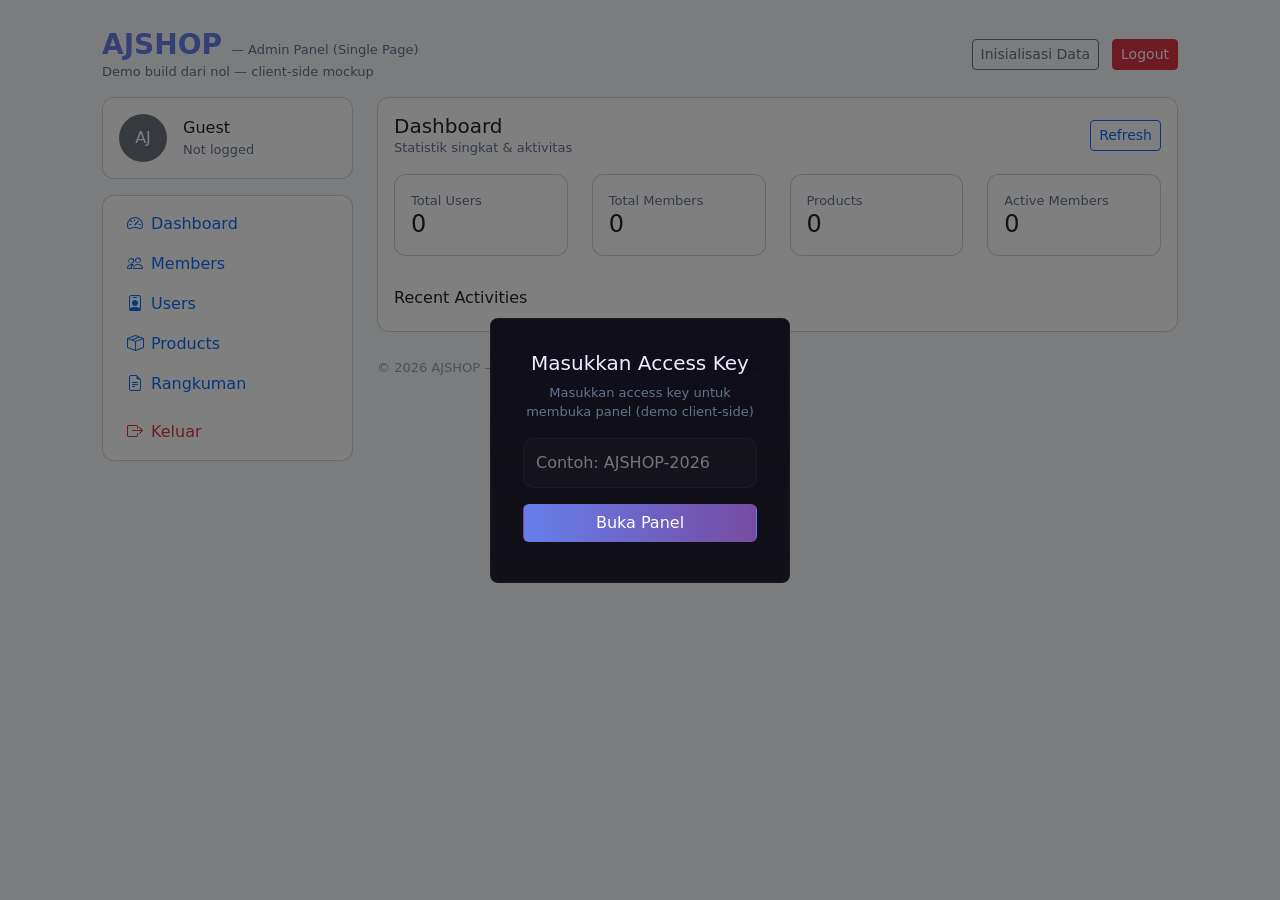
<file: index.html>
<!doctype html>
<html lang="id">
<head>
  <meta charset="utf-8">
  <meta name="viewport" content="width=device-width,initial-scale=1">
  <title>PANEL AJSHOP — Single Page (Access Key)</title>
  <link href="https://cdn.jsdelivr.net/npm/bootstrap@5.3.0/dist/css/bootstrap.min.css" rel="stylesheet">
  <link href="https://cdn.jsdelivr.net/npm/bootstrap-icons@1.11.0/font/bootstrap-icons.css" rel="stylesheet">
  <style>
    :root{--bg:#f6f9fc;--card:#fff;--brand1:#667eea;--brand2:#764ba2}
    body{background:var(--bg);font-family:Inter,ui-sans-serif,system-ui,Segoe UI,Roboto,Helvetica,Arial;color:#0f172a}
    .app{max-width:1100px;margin:28px auto}
    .brand{color:var(--brand1)}
    .card{border-radius:12px}
    header .nav-link{color:#334155}
    .sidebar{min-width:220px}
    .hidden{display:none}
    .small-muted{font-size:13px;color:#64748b}
    .gradient-btn{background:linear-gradient(90deg,var(--brand1),var(--brand2));color:#fff}
    pre{background:#0f172a;color:#e6eef8;padding:12px;border-radius:6px}
    footer{font-size:13px;color:#94a3b8;margin-top:26px}
    @media(max-width:991px){.sidebar{display:none}}

    /* Modal custom */
    .access-modal .modal-content{background:linear-gradient(180deg, rgba(10,8,18,0.95), rgba(8,6,16,0.92));border:1px solid rgba(255,255,255,0.04);color:#efeaff}
    .access-input{background:rgba(255,255,255,0.02);border:1px solid rgba(255,255,255,0.03);padding:12px;border-radius:10px;color:#fff;width:100%}
  </style>
</head>
<body>
  <div class="app container">
    <header class="d-flex align-items-center justify-content-between mb-3">
      <div>
        <h3 class="m-0"><span class="brand fw-bold">AJSHOP</span> <small class="small-muted">— Admin Panel (Single Page)</small></h3>
        <div class="small-muted">Demo build dari nol — client-side mockup</div>
      </div>
      <div>
        <button id="btnInit" class="btn btn-sm btn-outline-secondary me-2">Inisialisasi Data</button>
        <button id="btnLogout" class="btn btn-sm btn-danger">Logout</button>
      </div>
    </header>

    <div id="appShell" class="row">
      <aside class="col-lg-3 sidebar">
        <div class="card p-3 mb-3">
          <div id="panelUser" class="d-flex align-items-center gap-3">
            <div class="rounded-circle bg-secondary text-white d-flex align-items-center justify-content-center" style="width:48px;height:48px">AJ</div>
            <div>
              <div id="panelUsername" class="fw-600">Guest</div>
              <div class="small-muted" id="panelRole">Not logged</div>
            </div>
          </div>
        </div>

        <div class="card p-2">
          <nav class="nav flex-column">
            <a href="#" class="nav-link" data-page="dashboard"><i class="bi bi-speedometer2 me-2"></i>Dashboard</a>
            <a href="#" class="nav-link" data-page="members"><i class="bi bi-people me-2"></i>Members</a>
            <a href="#" class="nav-link" data-page="users"><i class="bi bi-person-badge me-2"></i>Users</a>
            <a href="#" class="nav-link" data-page="products"><i class="bi bi-box-seam me-2"></i>Products</a>
            <a href="#" class="nav-link" data-page="summary"><i class="bi bi-file-earmark-text me-2"></i>Rangkuman</a>
            <a href="#" class="nav-link text-danger mt-2" id="navLogout"><i class="bi bi-box-arrow-right me-2"></i>Keluar</a>
          </nav>
        </div>
      </aside>

      <main class="col-lg-9">
        <!-- DASHBOARD -->
        <section id="pageDashboard">
          <div class="card p-3 mb-3">
            <div class="d-flex justify-content-between align-items-center">
              <div>
                <h5 class="m-0">Dashboard</h5>
                <div class="small-muted">Statistik singkat & aktivitas</div>
              </div>
              <div>
                <button id="refreshStats" class="btn btn-sm btn-outline-primary">Refresh</button>
              </div>
            </div>

            <div class="row mt-3">
              <div class="col-sm-6 col-lg-3 mb-3">
                <div class="card p-3">
                  <div class="small-muted">Total Users</div>
                  <div id="statUsers" class="h4 m-0">0</div>
                </div>
              </div>
              <div class="col-sm-6 col-lg-3 mb-3">
                <div class="card p-3">
                  <div class="small-muted">Total Members</div>
                  <div id="statMembers" class="h4 m-0">0</div>
                </div>
              </div>
              <div class="col-sm-6 col-lg-3 mb-3">
                <div class="card p-3">
                  <div class="small-muted">Products</div>
                  <div id="statProducts" class="h4 m-0">0</div>
                </div>
              </div>
              <div class="col-sm-6 col-lg-3 mb-3">
                <div class="card p-3">
                  <div class="small-muted">Active Members</div>
                  <div id="statActive" class="h4 m-0">0</div>
                </div>
              </div>
            </div>

            <div class="mt-3">
              <h6>Recent Activities</h6>
              <div id="activityList" class="list-group"></div>
            </div>
          </div>
        </section>

        <!-- MEMBERS -->
        <section id="pageMembers" class="hidden">
          <div class="card p-3 mb-3">
            <div class="d-flex justify-content-between align-items-center">
              <div><h5 class="m-0">Members</h5><div class="small-muted">Kelola membership</div></div>
              <div>
                <button id="btnCreateMember" class="btn btn-sm btn-primary">Buat Member</button>
              </div>
            </div>

            <div class="table-responsive mt-3">
              <table class="table table-hover" id="tblMembers">
                <thead class="table-light"><tr><th>ID</th><th>User</th><th>Type</th><th>Status</th><th>Points</th><th>Actions</th></tr></thead>
                <tbody></tbody>
              </table>
            </div>
          </div>
        </section>

        <!-- USERS -->
        <section id="pageUsers" class="hidden">
          <div class="card p-3 mb-3">
            <div class="d-flex justify-content-between align-items-center">
              <div><h5 class="m-0">Users</h5><div class="small-muted">Kelola user dan role</div></div>
              <div>
                <button id="btnCreateUser" class="btn btn-sm btn-success">Buat User</button>
              </div>
            </div>

            <div class="table-responsive mt-3">
              <table class="table table-hover" id="tblUsers">
                <thead class="table-light"><tr><th>ID</th><th>Username</th><th>Email</th><th>Role</th><th>Active</th><th>Actions</th></tr></thead>
                <tbody></tbody>
              </table>
            </div>
          </div>
        </section>

        <!-- PRODUCTS -->
        <section id="pageProducts" class="hidden">
          <div class="card p-3 mb-3">
            <div class="d-flex justify-content-between align-items-center">
              <div><h5 class="m-0">Products</h5><div class="small-muted">Kelola produk / paket</div></div>
              <div>
                <button id="btnCreateProduct" class="btn btn-sm btn-warning">Tambah Produk</button>
              </div>
            </div>

            <div class="table-responsive mt-3">
              <table class="table table-hover" id="tblProducts">
                <thead class="table-light"><tr><th>ID</th><th>Nama</th><th>Harga</th><th>Stock</th><th>Category</th><th>Actions</th></tr></thead>
                <tbody></tbody>
              </table>
            </div>
          </div>
        </section>

        <!-- SUMMARY -->
        <section id="pageSummary" class="hidden">
          <div class="card p-3 mb-3">
            <h5>Rangkuman Proyek</h5>
            <p class="small-muted">Ringkasan singkat PANEL AJSHOP — single page demo dari nol.</p>
            <pre>
AJSHOP — Admin Panel (Single Page Demo)
Backend: Mock (storage browser)
Auth: Access key required (client-side demo)
Fitur: Users, Members, Products, Dashboard
            </pre>
            <p class="small-muted">Instruksi: Klik <code>Inisialisasi Data</code> untuk membuat data contoh jika belum ada.</p>
          </div>
        </section>

        <footer>© 2026 AJSHOP — Demo single-file. Data disimpan di browser.</footer>
      </main>
    </div>
  </div>

  <!-- Modals (create/edit) -->
  <div class="modal fade" id="modalForm" tabindex="-1">
    <div class="modal-dialog">
      <div class="modal-content">
        <div class="modal-header">
          <h5 id="modalTitle" class="modal-title">Form</h5>
          <button type="button" class="btn-close" data-bs-dismiss="modal"></button>
        </div>
        <div class="modal-body" id="modalBody"></div>
        <div class="modal-footer">
          <button type="button" class="btn btn-secondary" data-bs-dismiss="modal">Batal</button>
          <button id="modalSave" type="button" class="btn btn-primary">Simpan</button>
        </div>
      </div>
    </div>
  </div>

  <!-- Access Key Modal -->
  <div class="modal fade access-modal" id="accessModal" tabindex="-1" aria-hidden="true">
    <div class="modal-dialog modal-sm modal-dialog-centered">
      <div class="modal-content p-3">
        <div class="modal-body">
          <h5 class="text-center mb-2">Masukkan Access Key</h5>
          <p class="text-center small-muted">Masukkan access key untuk membuka panel (demo client-side)</p>
          <input id="accessKeyInput" class="access-input" placeholder="Contoh: AJSHOP-2026" aria-label="Access key" />
          <div class="d-grid mt-3">
            <button id="accessSubmit" class="btn gradient-btn">Buka Panel</button>
          </div>
          <div id="accessMsg" class="mt-2 text-center small-muted" style="font-size:13px"></div>
        </div>
      </div>
    </div>
  </div>

  <script src="https://cdn.jsdelivr.net/npm/bootstrap@5.3.0/dist/js/bootstrap.bundle.min.js"></script>
  <script>
    // Demo static access key embedded in HTML
    const DEMO_ACCESS_KEY = 'AJSHOP-2026'; // <= change this value if you want a different demo key

    // Simple single-file SPA logic storing data in localStorage
    const DEFAULT_ADMIN = {id:1,username:'Ajipang',email:'admin@ajshop.oi',password:'775',role:'admin',is_active:true};

    // Storage keys
    const KEY_USERS = 'ajshop_users';
    const KEY_MEMBERS = 'ajshop_members';
    const KEY_PRODUCTS = 'ajshop_products';
    const KEY_ACTIVITIES = 'ajshop_activities';
    const KEY_AUTH = 'ajshop_auth';

    // Helpers
    const $ = (s) => document.querySelector(s);
    const $$ = (s) => document.querySelectorAll(s);

    function nowISO(){return new Date().toISOString();}

    function load(key, fallback){
      try{const v = localStorage.getItem(key); return v?JSON.parse(v):fallback;}catch(e){return fallback}
    }
    function save(key,val){localStorage.setItem(key,JSON.stringify(val));}

    // Init sample data
    function initData(){
      // users
      const users = [DEFAULT_ADMIN,
        {id:2,username:'john_doe',email:'john@ajshop.oi',password:'password123',role:'moderator',is_active:true},
        {id:3,username:'jane_smith',email:'jane@ajshop.oi',password:'password123',role:'user',is_active:true}
      ];
      save(KEY_USERS,users);
      // products
      const prods = [
        {id:1,name:'Premium Package',price:99900,stock:50,category:'Subscription'},
        {id:2,name:'Standard Package',price:49900,stock:100,category:'Subscription'},
      ];
      save(KEY_PRODUCTS,prods);
      // members
      const members = [
        {id:1,user_id:2,membership_type:'gold',status:'active',points:120,join_date:nowISO(),expiry_date:new Date(Date.now()+31536000000).toISOString()},
        {id:2,user_id:3,membership_type:'silver',status:'active',points:40,join_date:nowISO(),expiry_date:new Date(Date.now()+15768000000).toISOString()}
      ];
      save(KEY_MEMBERS,members);
      save(KEY_ACTIVITIES,[{id:1,user_id:1,action:'INIT',description:'Database initialized',created_at:nowISO()}]);
      showToast('Data contoh berhasil dibuat.');
      renderAll();
    }

    // Auth
    function setAuth(user){save(KEY_AUTH,{user,token:'demo-'+btoa(user.username)});}
    function clearAuth(){localStorage.removeItem(KEY_AUTH);}
    function getAuth(){return load(KEY_AUTH,null);}    

    // Activities
    function pushActivity(user_id,action,description){
      const acts = load(KEY_ACTIVITIES,[]);
      acts.unshift({id:Date.now(),user_id,action,description,created_at:nowISO()});
      save(KEY_ACTIVITIES,acts.slice(0,200));
    }

    // Renderers
    function renderUserPanel(){
      const auth = getAuth();
      const panelUser = $('#panelUsername');
      const panelRole = $('#panelRole');
      if(auth && auth.user){
        panelUser.textContent = auth.user.username;
        panelRole.textContent = auth.user.role;
      } else {
        panelUser.textContent = 'Guest';
        panelRole.textContent = 'Not logged';
      }
    }

    function renderStats(){
      const users = load(KEY_USERS,[]);
      const members = load(KEY_MEMBERS,[]);
      const prods = load(KEY_PRODUCTS,[]);
      const acts = load(KEY_ACTIVITIES,[]);
      $('#statUsers').textContent = users.length;
      $('#statMembers').textContent = members.length;
      $('#statProducts').textContent = prods.length;
      $('#statActive').textContent = members.filter(m=>m.status==='active').length;
      const actList = $('#activityList'); actList.innerHTML='';
      acts.slice(0,8).forEach(a=>{
        const usr = (load(KEY_USERS,[]).find(u=>u.id===a.user_id)||{username:'System'}).username;
        const el = document.createElement('div'); el.className='list-group-item';
        el.innerHTML = `<div class='d-flex justify-content-between'><div><strong>${usr}</strong> <small class='small-muted'>${a.action}</small><div class='small-muted'>${a.description}</div></div><div class='small-muted'>${new Date(a.created_at).toLocaleString()}</div></div>`;
        actList.appendChild(el);
      });
    }

    function renderMembers(){
      const members = load(KEY_MEMBERS,[]);
      const users = load(KEY_USERS,[]);
      const tbody = $('#tblMembers tbody'); tbody.innerHTML='';
      members.forEach(m=>{
        const u = users.find(x=>x.id===m.user_id) || {username:'--'};
        const tr = document.createElement('tr');
        tr.innerHTML = `<td>${m.id}</td><td>${u.username}</td><td>${m.membership_type}</td><td>${m.status}</td><td>${m.points}</td><td><button class='btn btn-sm btn-outline-primary btnEditMember' data-id='${m.id}'>Edit</button> <button class='btn btn-sm btn-outline-danger btnDelMember' data-id='${m.id}'>Hapus</button></td>`;
        tbody.appendChild(tr);
      });
    }

    function renderUsers(){
      const users = load(KEY_USERS,[]);
      const tbody = $('#tblUsers tbody'); tbody.innerHTML='';
      users.forEach(u=>{
        const tr = document.createElement('tr');
        tr.innerHTML = `<td>${u.id}</td><td>${u.username}</td><td>${u.email||''}</td><td>${u.role}</td><td>${u.is_active? 'Yes':'No'}</td><td><button class='btn btn-sm btn-outline-primary btnEditUser' data-id='${u.id}'>Edit</button> <button class='btn btn-sm btn-outline-danger btnDelUser' data-id='${u.id}'>Del</button></td>`;
        tbody.appendChild(tr);
      });
    }

    function renderProducts(){
      const prods = load(KEY_PRODUCTS,[]);
      const tbody = $('#tblProducts tbody'); tbody.innerHTML='';
      prods.forEach(p=>{
        const tr = document.createElement('tr');
        tr.innerHTML = `<td>${p.id}</td><td>${p.name}</td><td>Rp ${p.price.toLocaleString()}</td><td>${p.stock}</td><td>${p.category||''}</td><td><button class='btn btn-sm btn-outline-primary btnEditProd' data-id='${p.id}'>Edit</button> <button class='btn btn-sm btn-outline-danger btnDelProd' data-id='${p.id}'>Del</button></td>`;
        tbody.appendChild(tr);
      });
    }

    function renderAll(){ renderUserPanel(); renderStats(); renderMembers(); renderUsers(); renderProducts(); }

    // Navigation
    function showPage(name){
      const pages = ['pageDashboard','pageMembers','pageUsers','pageProducts','pageSummary'];
      pages.forEach(p=>document.getElementById(p).classList.add('hidden'));
      document.getElementById('page'+(name.charAt(0).toUpperCase()+name.slice(1))).classList.remove('hidden');
    }

    // Logout
    $('#btnLogout').addEventListener('click', ()=>{ clearAuth(); renderAll(); showPage('dashboard'); showAccessModalIfNeeded(); });
    $('#navLogout').addEventListener('click', (e)=>{ e.preventDefault(); clearAuth(); renderAll(); showPage('dashboard'); showAccessModalIfNeeded(); });

    // Init data button
    $('#btnInit').addEventListener('click', ()=>{ if(confirm('Inisialisasi data contoh? Ini akan menimpa data lokal.')){ initData(); }});

    // Sidebar nav
    $$('.nav-link[data-page]').forEach(a=>a.addEventListener('click', (e)=>{ e.preventDefault(); const p=a.dataset.page; showPage(p); }));

    // CRUD handlers using modal
    const bsModal = new bootstrap.Modal(document.getElementById('modalForm'));
    function openModal(title, bodyHtml, onSave){ $('#modalTitle').textContent=title; $('#modalBody').innerHTML=bodyHtml; bsModal.show(); $('#modalSave').onclick = ()=>{ onSave(); bsModal.hide(); renderAll(); }}

    // Create member
    $('#btnCreateMember').addEventListener('click', ()=>{
      const users = load(KEY_USERS,[]);
      const options = users.map(u=>`<option value='${u.id}'>${u.username}</option>`).join('');
      openModal('Buat Member', `
        <div class='mb-2'><label>User</label><select id='m_user' class='form-control'>${options}</select></div>
        <div class='mb-2'><label>Type</label><select id='m_type' class='form-control'><option>gold</option><option>silver</option><option>bronze</option><option>free</option></select></div>
        <div class='mb-2'><label>Points</label><input id='m_points' class='form-control' value='0'></div>
      `, ()=>{
        const members = load(KEY_MEMBERS,[]);
        const id = members.length?Math.max(...members.map(m=>m.id))+1:1;
        members.push({id,user_id:parseInt($('#m_user').value),membership_type:$('#m_type').value,status:'active',points:parseInt($('#m_points').value)||0,join_date:nowISO(),expiry_date:new Date(Date.now()+31536000000).toISOString()});
        save(KEY_MEMBERS,members); pushActivity(getAuth().user.id,'CREATE_MEMBER','Created member');
      });
    });

    // Delegation for member edit/delete
    document.addEventListener('click', (e)=>{
      if(e.target.classList.contains('btnDelMember')){
        const id = parseInt(e.target.dataset.id);
        if(confirm('Hapus member?')){let arr=load(KEY_MEMBERS,[]); arr=arr.filter(x=>x.id!==id); save(KEY_MEMBERS,arr); pushActivity(getAuth().user.id,'DELETE_MEMBER',`Deleted member ${id}`); renderAll();}
      }
      if(e.target.classList.contains('btnEditMember')){
        const id = parseInt(e.target.dataset.id);
        const members = load(KEY_MEMBERS,[]); const m = members.find(x=>x.id===id);
        openModal('Edit Member', `
          <div class='mb-2'><label>Type</label><input id='m_type' class='form-control' value='${m.membership_type}'></div>
          <div class='mb-2'><label>Status</label><input id='m_status' class='form-control' value='${m.status}'></div>
          <div class='mb-2'><label>Points</label><input id='m_points' class='form-control' value='${m.points}'></div>
        `, ()=>{ m.membership_type=$('#m_type').value; m.status=$('#m_status').value; m.points=parseInt($('#m_points').value)||0; save(KEY_MEMBERS,members); pushActivity(getAuth().user.id,'UPDATE_MEMBER',`Updated member ${id}`); });
      }

      // Users
      if(e.target.classList.contains('btnDelUser')){
        const id = parseInt(e.target.dataset.id); if(confirm('Hapus user?')){ let arr=load(KEY_USERS,[]); arr=arr.filter(x=>x.id!==id); save(KEY_USERS,arr); pushActivity(getAuth().user.id,'DELETE_USER',`Deleted user ${id}`); renderAll(); }
      }
      if(e.target.classList.contains('btnEditUser')){
        const id = parseInt(e.target.dataset.id); const arr=load(KEY_USERS,[]); const u=arr.find(x=>x.id===id);
        openModal('Edit User', `
          <div class='mb-2'><label>Username</label><input id='u_username' class='form-control' value='${u.username}'></div>
          <div class='mb-2'><label>Email</label><input id='u_email' class='form-control' value='${u.email||''}'></div>
          <div class='mb-2'><label>Role</label><select id='u_role' class='form-control'><option ${u.role==='admin'?'selected':''}>admin</option><option ${u.role==='moderator'?'selected':''}>moderator</option><option ${u.role==='user'?'selected':''}>user</option></select></div>
          <div class='mb-2'><label>Active</label><select id='u_active' class='form-control'><option value=true ${u.is_active? 'selected':''}>Yes</option><option value=false ${!u.is_active? 'selected':''}>No</option></select></div>
        `, ()=>{ u.username=$('#u_username').value; u.email=$('#u_email').value; u.role=$('#u_role').value; u.is_active=($('#u_active').value==='true'); save(KEY_USERS,arr); pushActivity(getAuth().user.id,'UPDATE_USER',`Updated user ${id}`); });
      }

      // Products
      if(e.target.classList.contains('btnDelProd')){ const id=parseInt(e.target.dataset.id); if(confirm('Hapus produk?')){ let arr=load(KEY_PRODUCTS,[]); arr=arr.filter(x=>x.id!==id); save(KEY_PRODUCTS,arr); pushActivity(getAuth().user.id,'DELETE_PRODUCT',`Deleted product ${id}`); renderAll(); } }
      if(e.target.classList.contains('btnEditProd')){ const id=parseInt(e.target.dataset.id); let arr=load(KEY_PRODUCTS,[]); let p=arr.find(x=>x.id===id); openModal('Edit Product', `
        <div class='mb-2'><label>Nama</label><input id='p_name' class='form-control' value='${p.name}'></div>
        <div class='mb-2'><label>Harga (IDR)</label><input id='p_price' class='form-control' value='${p.price}'></div>
        <div class='mb-2'><label>Stock</label><input id='p_stock' class='form-control' value='${p.stock}'></div>
        <div class='mb-2'><label>Category</label><input id='p_cat' class='form-control' value='${p.category||''}'></div>
      `, ()=>{ p.name=$('#p_name').value; p.price=parseInt($('#p_price').value)||0; p.stock=parseInt($('#p_stock').value)||0; p.category=$('#p_cat').value; save(KEY_PRODUCTS,arr); pushActivity(getAuth().user.id,'UPDATE_PRODUCT',`Updated product ${id}`); renderAll(); }); }

    });

    // Create user/product buttons
    $('#btnCreateUser').addEventListener('click', ()=>{
      openModal('Buat User', `
        <div class='mb-2'><label>Username</label><input id='u_username' class='form-control'></div>
        <div class='mb-2'><label>Email</label><input id='u_email' class='form-control'></div>
        <div class='mb-2'><label>Password</label><input id='u_pass' class='form-control'></div>
        <div class='mb-2'><label>Role</label><select id='u_role' class='form-control'><option>user</option><option>moderator</option><option>admin</option></select></div>
      `, ()=>{ let arr=load(KEY_USERS,[]); const id = arr.length?Math.max(...arr.map(x=>x.id))+1:1; arr.push({id,username:$('#u_username').value,email:$('#u_email').value,password:$('#u_pass').value,role:$('#u_role').value,is_active:true}); save(KEY_USERS,arr); pushActivity(getAuth().user.id,'CREATE_USER','Created user'); });
    });

    $('#btnCreateProduct').addEventListener('click', ()=>{
      openModal('Tambah Product', `
        <div class='mb-2'><label>Nama</label><input id='p_name' class='form-control'></div>
        <div class='mb-2'><label>Harga (IDR)</label><input id='p_price' class='form-control' value='0'></div>
        <div class='mb-2'><label>Stock</label><input id='p_stock' class='form-control' value='0'></div>
        <div class='mb-2'><label>Category</label><input id='p_cat' class='form-control'></div>
      `, ()=>{ let arr=load(KEY_PRODUCTS,[]); const id = arr.length?Math.max(...arr.map(x=>x.id))+1:1; arr.push({id,name:$('#p_name').value,price:parseInt($('#p_price').value)||0,stock:parseInt($('#p_stock').value)||0,category:$('#p_cat').value}); save(KEY_PRODUCTS,arr); pushActivity(getAuth().user.id,'CREATE_PRODUCT','Created product'); });
    });

    // Refresh stats
    $('#refreshStats').addEventListener('click', ()=>{ renderStats(); });

    // Access modal logic
    const accessModalEl = document.getElementById('accessModal');
    const accessModal = new bootstrap.Modal(accessModalEl, {backdrop:'static', keyboard:false});
    const accessInput = document.getElementById('accessKeyInput');
    const accessMsg = document.getElementById('accessMsg');

    function showAccessModal(){ accessInput.value=''; accessMsg.textContent=''; accessModal.show(); accessInput.focus(); }
    function hideAccessModal(){ accessModal.hide(); }
    function showAccessModalIfNeeded(){ if(!getAuth()){ showAccessModal(); } }

    document.getElementById('accessSubmit').addEventListener('click', ()=>{
      const val = accessInput.value.trim();
      if(!val){ accessMsg.textContent = 'Masukkan access key.'; return; }
      if(val === DEMO_ACCESS_KEY){
        // success
        setAuth(DEFAULT_ADMIN);
        pushActivity(DEFAULT_ADMIN.id,'LOGIN','Demo login with access key');
        renderAll();
        hideAccessModal();
        showToast('Access key valid — Panel terbuka (demo)');
      } else {
        accessMsg.textContent = 'Access key salah.';
        showToast('Access key salah', 'error');
      }
    });

    // Allow pressing Enter in input
    accessInput.addEventListener('keydown', (e)=>{ if(e.key==='Enter'){ e.preventDefault(); document.getElementById('accessSubmit').click(); } });

    // small toast implementation
    function showToast(msg, type='info'){
      let t = document.createElement('div');
      t.textContent = msg;
      Object.assign(t.style, {
        position:'fixed', right:'18px', bottom:'18px', background: type==='error' ? 'linear-gradient(90deg,#ff6b6b,#ff8f8f)' : 'linear-gradient(90deg,#6e4bff,#c17bff)',
        color:'#fff', padding:'10px 14px', borderRadius:'10px', boxShadow:'0 10px 30px rgba(107,44,255,0.18)', zIndex:9999,
        fontSize:'13px', opacity:0, transition:'opacity .18s, transform .18s', transform:'translateY(8px)'
      });
      document.body.appendChild(t);
      requestAnimationFrame(()=> { t.style.opacity = 1; t.style.transform = 'translateY(0)'; });
      setTimeout(()=> { t.style.opacity = 0; t.style.transform = 'translateY(8px)'; setTimeout(()=> t.remove(),220); }, 1800);
    }

    // Initial rendering & start: show access modal if not authed
    (function(){
      // If no users/data, it's fine; user can initialize
      renderAll();
      showPage('dashboard');
      showAccessModalIfNeeded();
    })();

  </script>
</body>
</html>
</file>
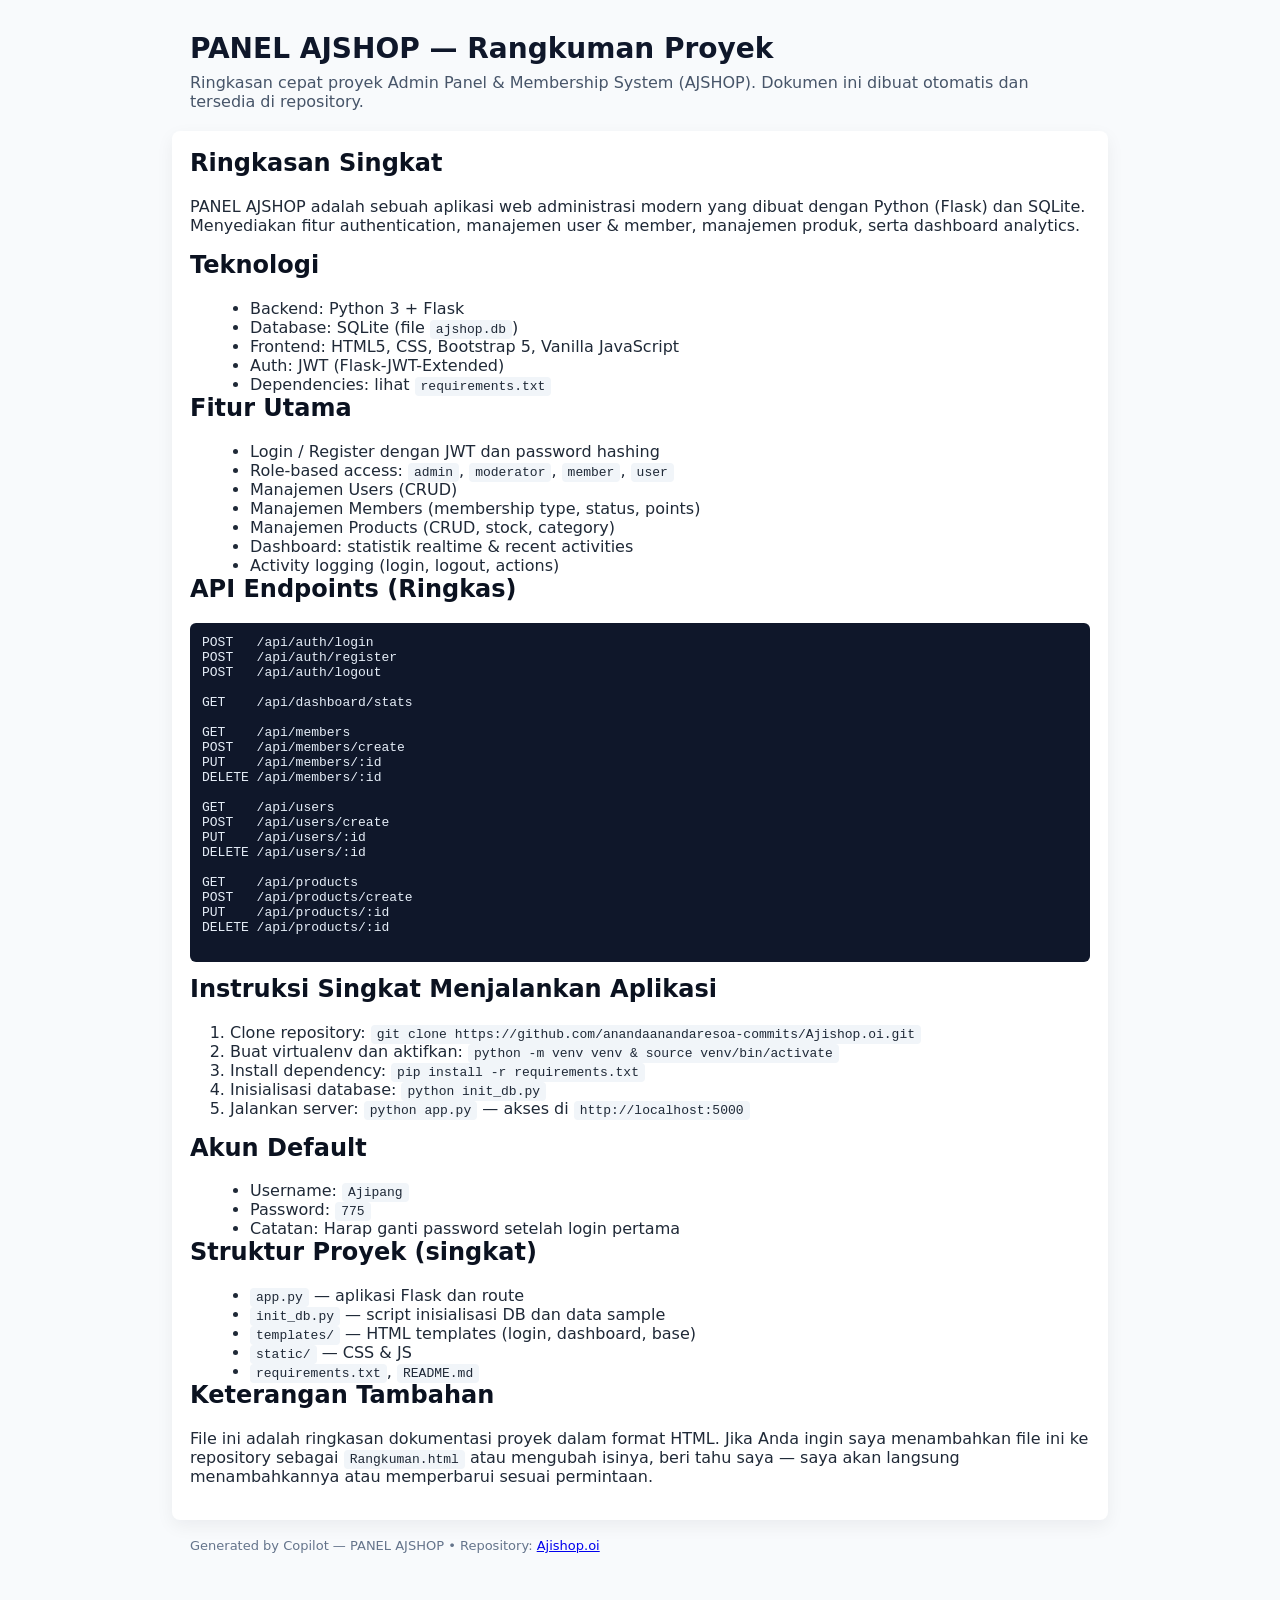
<file: Rangkuman.html>
<!doctype html>
<html lang="id">
<head>
  <meta charset="utf-8">
  <meta name="viewport" content="width=device-width,initial-scale=1">
  <title>Rangkuman - PANEL AJSHOP</title>
  <style>
    body{font-family: system-ui,-apple-system,Segoe UI,Roboto,'Helvetica Neue',Arial;padding:24px;color:#1f2937;background:#f8fafc}
    header{max-width:900px;margin:0 auto 20px}
    h1{margin:0 0 8px;font-size:28px;color:#0f172a}
    p.lead{margin:0 0 16px;color:#475569}
    section{max-width:900px;margin:16px auto;padding:18px;background:#fff;border-radius:8px;box-shadow:0 6px 18px rgba(15,23,42,0.06)}
    h2{margin-top:0;color:#0b1220}
    pre{background:#0f172a;color:#e6eef8;padding:12px;border-radius:6px;overflow:auto}
    ul{margin:8px 0 0 20px}
    footer{max-width:900px;margin:18px auto;color:#64748b;font-size:13px}
    code{background:#f1f5f9;padding:2px 6px;border-radius:4px}
  </style>
</head>
<body>
  <header>
    <h1>PANEL AJSHOP — Rangkuman Proyek</h1>
    <p class="lead">Ringkasan cepat proyek Admin Panel & Membership System (AJSHOP). Dokumen ini dibuat otomatis dan tersedia di repository.</p>
  </header>

  <section>
    <h2>Ringkasan Singkat</h2>
    <p>PANEL AJSHOP adalah sebuah aplikasi web administrasi modern yang dibuat dengan Python (Flask) dan SQLite. Menyediakan fitur authentication, manajemen user & member, manajemen produk, serta dashboard analytics.</p>

    <h2>Teknologi</h2>
    <ul>
      <li>Backend: Python 3 + Flask</li>
      <li>Database: SQLite (file <code>ajshop.db</code>)</li>
      <li>Frontend: HTML5, CSS, Bootstrap 5, Vanilla JavaScript</li>
      <li>Auth: JWT (Flask-JWT-Extended)</li>
      <li>Dependencies: lihat <code>requirements.txt</code></li>
    </ul>

    <h2>Fitur Utama</h2>
    <ul>
      <li>Login / Register dengan JWT dan password hashing</li>
      <li>Role-based access: <code>admin</code>, <code>moderator</code>, <code>member</code>, <code>user</code></li>
      <li>Manajemen Users (CRUD)</li>
      <li>Manajemen Members (membership type, status, points)</li>
      <li>Manajemen Products (CRUD, stock, category)</li>
      <li>Dashboard: statistik realtime & recent activities</li>
      <li>Activity logging (login, logout, actions)</li>
    </ul>

    <h2>API Endpoints (Ringkas)</h2>
    <pre>
POST   /api/auth/login
POST   /api/auth/register
POST   /api/auth/logout

GET    /api/dashboard/stats

GET    /api/members
POST   /api/members/create
PUT    /api/members/:id
DELETE /api/members/:id

GET    /api/users
POST   /api/users/create
PUT    /api/users/:id
DELETE /api/users/:id

GET    /api/products
POST   /api/products/create
PUT    /api/products/:id
DELETE /api/products/:id
    </pre>

    <h2>Instruksi Singkat Menjalankan Aplikasi</h2>
    <ol>
      <li>Clone repository: <code>git clone https://github.com/anandaanandaresoa-commits/Ajishop.oi.git</code></li>
      <li>Buat virtualenv dan aktifkan: <code>python -m venv venv &amp; source venv/bin/activate</code></li>
      <li>Install dependency: <code>pip install -r requirements.txt</code></li>
      <li>Inisialisasi database: <code>python init_db.py</code></li>
      <li>Jalankan server: <code>python app.py</code> — akses di <code>http://localhost:5000</code></li>
    </ol>

    <h2>Akun Default</h2>
    <ul>
      <li>Username: <code>Ajipang</code></li>
      <li>Password: <code>775</code></li>
      <li>Catatan: Harap ganti password setelah login pertama</li>
    </ul>

    <h2>Struktur Proyek (singkat)</h2>
    <ul>
      <li><code>app.py</code> — aplikasi Flask dan route</li>
      <li><code>init_db.py</code> — script inisialisasi DB dan data sample</li>
      <li><code>templates/</code> — HTML templates (login, dashboard, base)</li>
      <li><code>static/</code> — CSS &amp; JS</li>
      <li><code>requirements.txt</code>, <code>README.md</code></li>
    </ul>

    <h2>Keterangan Tambahan</h2>
    <p>File ini adalah ringkasan dokumentasi proyek dalam format HTML. Jika Anda ingin saya menambahkan file ini ke repository sebagai <code>Rangkuman.html</code> atau mengubah isinya, beri tahu saya — saya akan langsung menambahkannya atau memperbarui sesuai permintaan.</p>
  </section>

  <footer>
    <p>Generated by Copilot — PANEL AJSHOP • Repository: <a href="https://github.com/anandaanandaresoa-commits/Ajishop.oi">Ajishop.oi</a></p>
  </footer>
</body>
</html>
</file>
